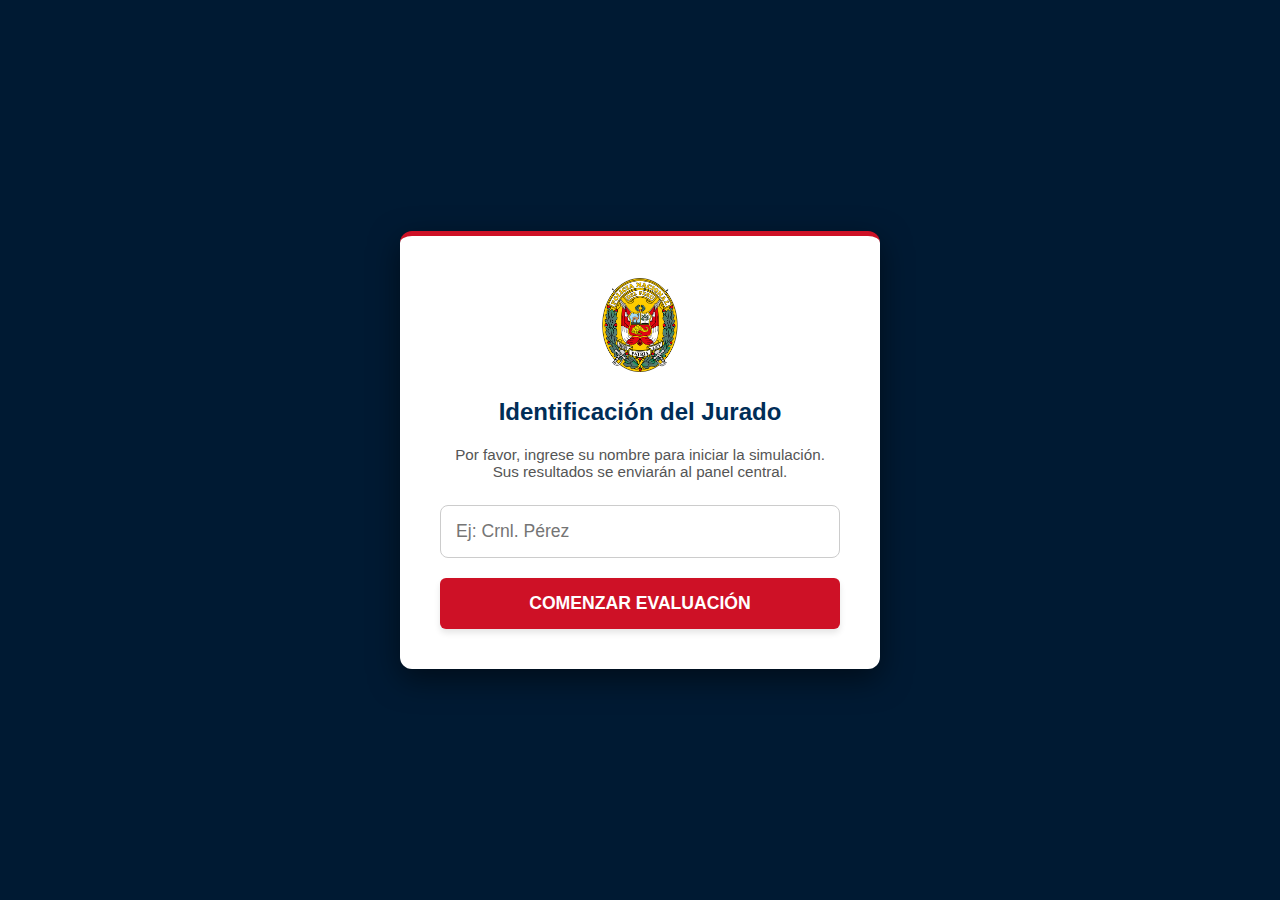
<file: invitado.html>
<!DOCTYPE html>
<html lang="es">
<head>
    <meta charset="UTF-8">
    <meta name="viewport" content="width=device-width, initial-scale=1.0">
    <title>Acceso Jurado SITSE</title>
    <link rel="stylesheet" href="style.css">
</head>
<body style="background-color: #001a33; display: flex; align-items: center; justify-content: center; height: 100vh; margin: 0;">

    <div style="background: white; padding: 40px; border-radius: 12px; box-shadow: 0 10px 30px rgba(0,0,0,0.5); width: 90%; max-width: 400px; text-align: center; border-top: 5px solid #ce1126;">
        <img src="Imagenes/escudoPNP.png" width="80" alt="PNP" style="margin-bottom: 20px;">
        <h2 style="color: #002d57; margin-top: 0;">Identificación del Jurado</h2>
        <p style="color: #555; font-size: 0.95rem; margin-bottom: 25px;">Por favor, ingrese su nombre para iniciar la simulación. Sus resultados se enviarán al panel central.</p>
        
        <input type="text" id="nombre-jurado" placeholder="Ej: Crnl. Pérez" style="width: 100%; padding: 15px; border: 1px solid #ccc; border-radius: 8px; font-size: 1.1rem; box-sizing: border-box; margin-bottom: 20px;">
        
        <button onclick="ingresarComoJurado()" class="btn-primary" style="width: 100%; font-size: 1.1rem; padding: 15px; background-color: #ce1126;">COMENZAR EVALUACIÓN</button>
    </div>

    <script>
        function ingresarComoJurado() {
            const nombre = document.getElementById('nombre-jurado').value.trim();
            
            if (!nombre) {
                alert("Por favor, ingrese un nombre para identificarse.");
                return;
            }

            // Guardamos temporalmente en el celular del jurado
            sessionStorage.setItem('sitse_guest_name', nombre + ' - INVITADO');
            sessionStorage.setItem('sitse_is_guest', 'true');
            
            // Redirigimos al simulador principal
            window.location.href = "index.html#dashboard-screen";
        }
    </script>
</body>
</html>
</file>
<file: style.css>
:root {
    --pnp-green: #006847;
    --pnp-dark: #002d57;
    --accent: #ce1126;
    --light: #f4f6f9;
    --text: #2c3e50;
    --success: #27ae60;
    --warning: #f39c12;
    --danger: #c0392b;
}

body {
    margin: 0; font-family: 'Segoe UI', Roboto, sans-serif;
    background-color: var(--light); color: var(--text);
    display: flex; flex-direction: column; min-height: 100vh;
}

main { flex: 1; padding-bottom: 120px; }
.hidden { display: none !important; }
.screen { animation: fadeIn 0.4s ease-out; max-width: 1200px; margin: 0 auto; padding: 20px; }

@keyframes fadeIn { from { opacity: 0; transform: translateY(10px); } to { opacity: 1; transform: translateY(0); } }

/* NAVBAR */
.navbar {
    /* Mezclamos un color sólido a la izquierda que se difumina hacia la imagen a la derecha */
    background: linear-gradient(90deg, #001a33 30%, rgba(0, 51, 34, 0.8) 70%, transparent 100%), 
                url('Imagenes/fondo-policias.jpg') no-repeat right center;
    background-color: #001a33; /* Color de respaldo */
    background-size: cover; /* Adapta la imagen sin deformarla */
    border-bottom: 4px solid var(--accent); /* Línea roja inferior */
    padding: 10px 20px; 
    display: flex; 
    justify-content: space-between;
    align-items: center; 
    box-shadow: 0 5px 15px rgba(0,0,0,0.4); 
    position: sticky; 
    top: 0; 
    z-index: 1000;
}
.nav-logo {
    height: 55px !important;
    width: auto;
    object-fit: contain;
    filter: drop-shadow(2px 2px 4px rgba(0,0,0,0.5)); /* Sombrita al logo */
}
.nav-left { display: flex; align-items: center; gap: 15px; }
/* Textos del Navbar ahora en blanco para contrastar el fondo oscuro */
.nav-title h1 { 
    font-size: 1.2rem; 
    margin: 0; 
    color: #ffffff; 
    text-shadow: 2px 2px 4px rgba(0,0,0,0.8);
    letter-spacing: 1px;
}
.nav-title nav { margin-top: 5px; }
/* ==========================================
   ESTILOS DE NAVEGACIÓN Y HOVER (CUADRO)
   ========================================== */
.hamburger-btn {
    display: none; /* Oculto en PC */
    background: none;
    border: none;
    color: white;
    font-size: 2rem;
    cursor: pointer;
    padding: 0 10px 0 0;
    line-height: 1;
    position: relative; /* NECESARIO para que funcione el z-index */
    z-index: 2001;      /* Mayor que el menú (2000) para que siempre quede al frente */
    transition: transform 0.2s ease;
}

.nav-title nav a {
    margin-right: 5px; 
    text-decoration: none; 
    color: #cccccc; 
    font-size: 0.95rem; 
    font-weight: 600; 
    padding: 8px 12px; /* Creamos el espacio del cuadro */
    border-radius: 6px; /* Bordes redondeados */
    transition: all 0.3s ease;
}

.nav-title nav a:hover { 
    color: #ffffff; 
    background-color: rgba(255, 255, 255, 0.2); /* El cuadro semitransparente al pasar el mouse */
    text-shadow: none; 
}

/* HERO & LOGIN */
#login-screen { max-width: 100%; padding: 0; }
.login-hero {
    height: 350px;
	width: 100%;
	margin-left: calc(-50vw+50%);
	left: 50%;
	transform:translateX(-50%);
	background-image: url('Imagenes/imagenBanner.png');
    background-size: cover;
	background-position: center 30%;
	position: relative;
    display: flex;
	justify-content: center;
	align-items: center;
	text-align: center;
}
.hero-overlay { position: absolute; inset: 0; background: linear-gradient(rgba(0,45,87,0.8), rgba(0,104,71,0.9)); }
.hero-content { position: relative; z-index: 2; color: white; }
.hero-content h1 { font-size: 2.5rem; font-weight: 800; text-shadow: 2px 2px 10px rgba(0,0,0,0.5); }

.login-container { 
	display: flex; 
	justify-content: center; 
	margin-top: 40px; 
	position: relative; 
	z-index: 10; }

.login-box { background: white; padding: 30px; border-radius: 10px; box-shadow: 0 10px 30px rgba(0,0,0,0.2); width: 100%; max-width: 400px; border-top: 5px solid var(--pnp-green); }
.login-box input { width: 100%; padding: 12px; margin: 8px 0; border: 1px solid #ccc; border-radius: 5px; box-sizing: border-box;}
.login-box button { width: 100%; padding: 12px; background: var(--pnp-dark); color: white; border: none; border-radius: 5px; font-weight: bold; cursor: pointer; transition: 0.3s;}
.login-box button:hover { background: var(--pnp-green); }
.login-box img {
    display: block;        /* Comportamiento de bloque para aceptar márgenes automáticos */
    margin: 0 auto 15px auto; /* 0 arriba, auto derecha, 15px abajo, auto izquierda -> CENTRADO */
}

/* SCROLL ANIMATIONS (CASEL & Expertos) */
.scroll-section { min-height: 70vh; display: flex; flex-direction: column; justify-content: center; align-items: center; text-align: center; padding: 40px 20px; }
.fade-element { opacity: 0; transform: translateY(30px); transition: all 0.8s ease-out; }
.fade-element.visible { opacity: 1; transform: translateY(0); }
.grid-casel { display: grid; grid-template-columns: repeat(auto-fit, minmax(200px, 1fr)); gap: 20px; margin-top: 30px; }
.casel-card { background: rgba(255,255,255,0.1); padding: 20px; border-radius: 8px; border: 1px solid rgba(255,255,255,0.2); }
.expert-card { display: flex; align-items: center; gap: 30px; background: white; padding: 30px; border-radius: 10px; margin-bottom: 30px; box-shadow: 0 5px 20px rgba(0,0,0,0.05); }
.expert-img { 
	width: 220px; 
	height: 220px;
	box-shadow: 0 5px 15px rgba(0,0,0,0.2);
	border-radius: 50%; 
	overflow: hidden; 
}

/* ==========================================
   ESTILOS PARA EL LOGIN DIVIDIDO (QR)
   ========================================== */
.login-split-box {
    display: flex;
    background: white;
    border-radius: 12px;
    box-shadow: 0 10px 40px rgba(0,0,0,0.15); /* Sombra más sutil */
    width: 100%;
    max-width: 800px; /* Más ancho para que entren ambas columnas */
    border-top: 5px solid var(--pnp-green);
    overflow: hidden;
    margin: 40px auto; /* Centrar en la página */
    font-family: 'Segoe UI', Arial, sans-serif; /* Forzar tipo de letra */
}

.login-col-left, .login-col-right {
    flex: 1;
    padding: 50px; /* Padding espacioso */
    display: flex;
    flex-direction: column;
    justify-content: center;
    align-items: center; /* Centrar contenidos horizontalmente */
    text-align: center;
}

.login-col-left {
    padding-right: 70px; /* Espacio para el divisor 'O' */
}

.login-col-right {
    background-color: #f0f4f8; /* Fondo gris-azul muy claro para contrastar */
    padding-left: 70px; /* Espacio para el divisor 'O' */
}

.login-col-left img.nav-logo, 
.login-col-left img[alt="Logo PNP"] {
    display: block;
    margin: 0 auto 15px auto;
}

.qr-img {
    width: 180px;
    height: 180px;
    border: 10px solid white;
    border-radius: 10px;
    box-shadow: 0 5px 15px rgba(0,0,0,0.1);
}

.login-divider {
    display: flex;
    flex-direction: column;
    align-items: center;
    justify-content: center;
    background: #d4e3f5; /* Color que combina con tu paleta de Detroit */
    width: 2px;
    position: relative;
    margin: 50px 0; /* Espacio vertical */
}

.login-divider span {
    background: #d4e3f5; /* Mismo color de la línea */
    color: var(--pnp-dark);
    font-weight: bold;
    font-size: 1.4rem;
    padding: 10px;
    border-radius: 50%;
    position: absolute;
    z-index: 2; /* Por delante de la línea */
}

.login-col-left h2 {
    margin-top: 15px;
    margin-bottom: 25px;
    text-align: center; /* Asegurar que el título esté centrado */
}

/* --- SOLUCIÓN A LOS CUADROS GRANDES Y PEGADOS --- */
.login-col-left input {
    width: 100%; /* Ocupar todo el ancho de la columna */
    padding: 12px; /* Reducir padding excesivo */
    margin-bottom: 12px; /* Añadir separación entre cuadros */
    border: 1px solid #ccc;
    border-radius: 8px; /* Esquinas redondeadas */
    box-sizing: border-box; /* Asegura que el padding no altere el ancho */
    font-size: 1rem;
    font-family: inherit; /* Heredar Segoe UI */
}

/* Elementos de la columna de QR */
.qr-img {
    width: 180px;
    height: 180px;
    border: 8px solid white; /* Borde para contrastar */
    border-radius: 10px;
    box-shadow: 0 4px 10px rgba(0,0,0,0.1); /* Sombra suave al QR */
    margin-bottom: 20px;
}

.login-col-right p {
    margin: 0;
    line-height: 1.5;
}

/* Responsividad: Apilar en celulares */
@media (max-width: 900px) {
    .login-split-box {
        flex-direction: column;
        max-width: 450px;
        margin: 20px auto;
    }
    .login-col-left, .login-col-right {
        padding: 40px;
    }
    .login-divider {
        width: 80%;
        height: 2px;
        margin: 0 auto;
        flex-direction: row; /* La línea se vuelve horizontal */
    }
    .login-divider span {
        padding: 5px 15px;
        border-radius: 20px;
    }
}

/* Responsividad: Si la pantalla es pequeña (Celular), apilar las columnas */
@media (max-width: 768px) {
    .login-split-box {
        flex-direction: column;
        max-width: 400px;
    }
    .login-divider {
        width: 80%;
        height: 2px;
        margin: 0 auto;
    }
    .login-divider span {
        padding: 5px 15px;
        border-radius: 20px;
    }
}


/* SIMULADOR */
.grid-casos { display: grid; grid-template-columns: repeat(auto-fit, minmax(280px, 1fr)); gap: 30px; }
.card-caso { background: white; border-radius: 10px; overflow: hidden; cursor: pointer; transition: 0.3s; box-shadow: 0 4px 10px rgba(0,0,0,0.1); }
.card-caso:hover { transform: translateY(-5px); box-shadow: 0 10px 25px rgba(0,104,71,0.3); border: 1px solid var(--pnp-green); }
.card-img { height: 200px; background-size: cover; background-position: center; }
.card-info { padding: 20px; }

.game-header { display: flex; justify-content: space-between; align-items: center; margin-bottom: 20px; }
#timer-box { font-size: 1.5rem; font-weight: bold; background: var(--pnp-dark); color: white; padding: 10px 20px; border-radius: 5px; }
.timer-danger { background: var(--danger) !important; animation: pulse 0.5s infinite; }
@keyframes pulse { 0% { transform: scale(1); } 50% { transform: scale(1.05); } 100% { transform: scale(1); } }

.simulation-container { display: flex; gap: 30px; background: white; padding: 30px; border-radius: 10px; box-shadow: 0 10px 30px rgba(0,0,0,0.1); }
.scene-visual { flex: 1; }
.scene-visual img { width: 100%; border-radius: 8px; object-fit: cover; border: 2px solid #eee; }
.scene-control { flex: 1.5; display: flex; flex-direction: column; }
.btn-grid { display: flex; flex-direction: column; gap: 12px; margin-top: 20px; }
/* Botones de las decisiones en el simulador */
.btn-decision { 
    padding: 15px; 
    background: #ffffff; 
    border: 2px solid #004280; 
    color: #004280; 
    border-radius: 8px; 
    text-align: left; 
    cursor: pointer; 
    font-size: 1rem; 
    transition: all 0.2s ease-in-out; 
    font-weight: 600; 
    box-shadow: 0 2px 4px rgba(0,0,0,0.05);
}
.btn-decision:hover { 
    background: #004280; 
    color: white; 
    padding-left: 20px; 
    box-shadow: 0 5px 15px rgba(0, 66, 128, 0.3); 
    transform: translateX(8px); /* Se mueve a la derecha levemente */
}

/* TABLAS Y ADMIN */
table { width: 100%; border-collapse: collapse; background: white; box-shadow: 0 2px 10px rgba(0,0,0,0.05); border-radius: 8px; overflow: hidden; }
th, td { padding: 15px; text-align: left; border-bottom: 1px solid #eee; }
th { background: var(--pnp-dark); color: white; }
tr:hover { background: #f9f9f9; }
.badge { padding: 5px 10px; border-radius: 20px; font-size: 0.8rem; font-weight: bold; }
.bg-success { background: #d4edda; color: #155724; }
.bg-warning { background: #fff3cd; color: #856404; }
.bg-danger { background: #f8d7da; color: #721c24; }

/* REPORTES */
.competency-bar { margin: 10px 0; display: flex; align-items: center; gap: 10px; }
.bar-track { flex: 1; height: 10px; background: #eee; border-radius: 5px; overflow: hidden; }
.bar-fill { height: 100%; transition: width 1s; }

/* ESTILOS PARA RANKING ADMIN */
.rank-1 { background-color: #ffd700 !important; color: #000; font-weight: bold; } /* Oro */
.rank-2 { background-color: #e0e0e0 !important; color: #000; font-weight: bold; } /* Plata */
.rank-3 { background-color: #cd7f32 !important; color: #fff; font-weight: bold; } /* Bronce */
.rank-top10 { font-weight: bold; font-size: 1.1rem; }
.rank-normal { font-size: 1rem; }

.admin-header { margin-bottom: 20px; border-bottom: 2px solid var(--pnp-green); padding-bottom: 10px; }
#admin-breadcrumb { color: var(--pnp-dark); font-weight: bold; }
.admin-list-item { 
    background: white; padding: 15px 20px; border-radius: 8px; margin-bottom: 10px; 
    box-shadow: 0 2px 5px rgba(0,0,0,0.05); cursor: pointer; display: flex; 
    justify-content: space-between; border-left: 5px solid var(--pnp-dark); transition: 0.2s;
}
.admin-list-item:hover { transform: translateX(5px); background: #f0f4f8; }

.main-footer { position: fixed; bottom: 0; width: 100%; background: #1a1a1a; color: white; text-align: center; padding: 10px 0; z-index: 1000; border-top: 3px solid var(--accent); }

/* ==========================================
   PERFIL DE USUARIO Y BARRA (EN EL BANNER OSCURO)
   ========================================== */
.nav-user { display: flex; flex-direction: column; align-items: flex-end; }
.user-name-text { 
    font-size: 1.2rem; 
    font-weight: 800; 
    color: #ffffff; /* Letra blanca */
    font-family: 'Segoe UI', Arial, sans-serif; 
    text-shadow: 1px 1px 3px rgba(0,0,0,0.8);
}
.user-status-row { display: flex; align-items: center; gap: 10px; margin-top: 3px; }
.status-online { 
    color: #00ff00; /* Verde neón para que brille en la oscuridad */
    font-size: 0.95rem; 
    font-weight: 600; 
    text-shadow: 0 0 5px rgba(0,255,0,0.3);
}
.btn-logout { 
    background: none; 
    border: none; 
    color: #ff6666; /* Rojo más claro para fondo oscuro */
    cursor: pointer; 
    font-size: 0.95rem; 
    font-weight: bold; 
    padding: 0; 
    transition: 0.2s; 
    font-family: 'Segoe UI', Arial, sans-serif; 
}
.btn-logout:hover { color: #ff3333; text-shadow: 0 0 5px rgba(255,0,0,0.5); }

/* ==========================================
   BOTONES MODERNOS Y DINÁMICOS
   ========================================== */
.action-buttons { display: flex; gap: 15px; margin-top: 30px; margin-bottom: 40px; justify-content: flex-start; }

.btn-primary { background: var(--pnp-green); color: white; padding: 12px 24px; border: none; border-radius: 6px; cursor: pointer; font-size: 1rem; font-weight: bold; transition: 0.3s; box-shadow: 0 4px 6px rgba(0,0,0,0.1); }
.btn-primary:hover { background: #004d34; transform: translateY(-3px); box-shadow: 0 6px 12px rgba(0,0,0,0.15); }

.btn-danger { background: var(--accent); color: white; padding: 12px 24px; border: none; border-radius: 6px; cursor: pointer; font-size: 1rem; font-weight: bold; transition: 0.3s; box-shadow: 0 4px 6px rgba(0,0,0,0.1); }
.btn-danger:hover { background: #a00d1d; transform: translateY(-3px); box-shadow: 0 6px 12px rgba(0,0,0,0.15); }

.btn-back { 
    background: #004280; /* Azul PNP */
    color: white; 
    padding: 12px 24px; 
    border: none; 
    border-radius: 6px; 
    cursor: pointer; 
    font-size: 1rem; 
    font-weight: bold; 
    transition: all 0.3s ease; 
    box-shadow: 0 4px 6px rgba(0,0,0,0.1); 
}
.btn-back:hover { 
    background: #002d57; /* Azul más oscuro al pasar el mouse */
    transform: translateY(-3px) scale(1.02); 
    box-shadow: 0 6px 15px rgba(0, 45, 87, 0.4); 
}

/* Botón secundario para listas del Admin */
.btn-secondary { 
    background: #546e7a; /* Color gris azulado militar */
    color: white; 
    padding: 10px 20px; 
    border: none; 
    border-radius: 6px; 
    cursor: pointer; 
    font-size: 1rem; 
    font-weight: bold; 
    transition: all 0.3s ease; 
    box-shadow: 0 4px 6px rgba(0,0,0,0.1); 
}
.btn-secondary:hover { 
    background: #37474f; /* Más oscuro al pasar el mouse */
    transform: translateY(-3px); 
    box-shadow: 0 6px 12px rgba(0,0,0,0.2); 
}

.btn-sm { 
    padding: 8px 16px; 
    font-size: 0.85rem; 
    background-color: var(--pnp-dark); 
    color: white; 
    border: none; 
    border-radius: 5px; 
    cursor: pointer; 
    transition: 0.3s; 
    font-weight: bold; 
    box-shadow: 0 2px 5px rgba(0,0,0,0.1); 
}
.btn-sm:hover { 
    background-color: var(--pnp-green); /* Cambia a verde al pasar el mouse */
    transform: translateY(-2px); 
    box-shadow: 0 4px 8px rgba(0,104,71,0.3); 
}

/* ==========================================
   TARJETAS CASEL INTERACTIVAS (HOVER EFECT)
   ========================================== */
.casel-card.interactive {
    position: relative;
    background: white;
    color: var(--pnp-dark);
    padding: 30px 20px;
    border-radius: 12px;
    overflow: hidden;
    cursor: default;
    box-shadow: 0 4px 10px rgba(0,0,0,0.3);
    min-height: 140px;
    display: flex;
    align-items: center;
    justify-content: center;
    transition: transform 0.3s ease;
}

.casel-card.interactive h3 {
    margin: 0;
    font-size: 1.2rem;
    z-index: 1;
    transition: opacity 0.3s;
    text-align: center;
}

/* La capa flotante oculta (El cuadro verde que sube) */
.casel-overlay {
    position: absolute;
    top: 0;
    left: 0;
    width: 100%;
    height: 100%;
    background: rgba(0, 104, 71, 0.95); /* Verde institucional */
    color: white;
    display: flex;
    align-items: center;
    justify-content: center;
    padding: 20px;
    box-sizing: border-box;
    text-align: center;
    opacity: 0; /* Oculto por defecto */
    transform: translateY(100%); /* Escondido hacia abajo */
    transition: all 0.4s ease-in-out;
    z-index: 2;
}

.casel-overlay p {
    font-size: 0.95rem;
    line-height: 1.4;
    margin: 0;
}

/* EFECTOS AL PASAR EL MOUSE */
.casel-card.interactive:hover {
    transform: translateY(-5px); /* La tarjeta salta un poco */
}

.casel-card.interactive:hover .casel-overlay {
    opacity: 1; /* Se hace visible */
    transform: translateY(0); /* Sube a cubrir toda la tarjeta */
}

.casel-card.interactive:hover h3 {
    opacity: 0; /* Desaparece el título original */
}

/* ==========================================
   SISTEMA DE NOTIFICACIONES Y COMENTARIOS ADMIN
   ========================================== */
.notification-container { position: relative; cursor: pointer; display: flex; align-items: center; transition: 0.3s; }
.notification-container:hover { transform: scale(1.1); }
.badge-notif { position: absolute; top: -5px; right: -10px; background: #ff3333; color: white; border-radius: 50%; padding: 2px 7px; font-size: 0.75rem; font-weight: bold; box-shadow: 0 2px 4px rgba(0,0,0,0.5); }
.notif-tooltip { visibility: hidden; width: max-content; background-color: #333; color: #fff; text-align: center; border-radius: 6px; padding: 8px 12px; position: absolute; z-index: 100; top: 120%; left: 50%; transform: translateX(-50%); opacity: 0; transition: opacity 0.3s; font-size: 0.85rem; }
.notification-container:hover .notif-tooltip { visibility: visible; opacity: 1; }

/* Resaltado en la tabla para el usuario */
.row-has-comment { background-color: #fff9c4 !important; border-left: 5px solid #f39c12; }
.row-has-comment:hover { background-color: #fff59d !important; }

/* Cajas de comentarios en el reporte */
.admin-comment-box { background: #e3f2fd; border-left: 5px solid #0288d1; padding: 12px; margin-top: 15px; border-radius: 0 5px 5px 0; }
.admin-comment-title { font-weight: bold; color: #0288d1; font-size: 0.9rem; margin-bottom: 5px; display: block; }
.admin-textarea { width: 100%; padding: 10px; margin-top: 10px; border: 1px solid #90caf9; border-radius: 5px; font-family: inherit; resize: vertical; min-height: 60px; }


/* ==========================================
   CORRECCIONES: GRID CASEL Y FOOTER CHATO
   ========================================== */

/* Forzar exactamente 3 columnas para las 6 tarjetas CASEL */
.grid-casel {
    display: grid;
    grid-template-columns: repeat(3, 1fr); /* 3 columnas fijas */
    gap: 25px;
    width: 100%;
}

/* Responsividad: Si la pantalla es más pequeña (Tablet), baja a 2 columnas */
@media (max-width: 950px) {
    .grid-casel { grid-template-columns: repeat(2, 1fr); }
}

/* Responsividad: Si es un celular, baja a 1 columna */
@media (max-width: 600px) {
    .grid-casel { grid-template-columns: 1fr; }
}

/* Footer más delgado/chato */
.main-footer {
    position: fixed;
    bottom: 0;
    width: 100%;
    background: #1a1a1a;
    color: white;
    text-align: center;
    padding: 6px 0; /* Padding reducido drásticamente */
    z-index: 1000;
    border-top: 3px solid var(--accent);
}

.main-footer p {
    margin: 2px 0; /* Márgenes de texto reducidos */
    font-size: 0.8rem;
}

/* Ajuste del espacio principal para que el footer no tape nada */
main {
    flex: 1;
    padding-bottom: 70px; /* Reducido para acoplarse al nuevo footer */
}

/* ==========================================
   ÁRBOL DE DECISIONES (Flujograma Estilo Detroit)
   ========================================== */
.tree-step {
    display: flex;
    flex-direction: column;
    align-items: center;
    position: relative;
    min-width: 380px;
}

/* Línea principal que conecta los pasos (Horizontal) */
.tree-step::after {
    content: '';
    position: absolute;
    right: -50px; 
    top: 25px; /* A la altura de la caja de situación */
    width: 50px;
    height: 3px;
    background: #00b4d8;
    z-index: 1;
}
.tree-step:last-child::after { display: none; }

.tree-scene {
    background: #001a33;
    color: #e0e0e0;
    padding: 15px;
    border-radius: 8px;
    border: 2px solid #00b4d8;
    width: 100%;
    text-align: center;
    font-size: 0.85rem;
    margin-bottom: 30px;
    position: relative;
    z-index: 2;
    box-shadow: 0 0 15px rgba(0, 180, 216, 0.3);
}

/* Línea vertical de la situación hacia las ramas de opciones */
.tree-scene::after {
    content: '';
    position: absolute;
    bottom: -30px;
    left: 50%;
    width: 2px;
    height: 30px;
    background: #00b4d8;
    z-index: 1;
}

.tree-branches {
    display: flex;
    flex-direction: column;
    gap: 15px;
    width: 95%;
    position: relative;
}

.tree-node-option {
    padding: 12px;
    border-radius: 6px;
    font-size: 0.8rem;
    position: relative;
    z-index: 2;
    transition: 0.3s;
}

/* --- RUTA ELEGIDA (Sombreada y de color) --- */
.tree-node-chosen {
    background: #004280;
    color: white;
    border-left: 6px solid #00ff00;
    box-shadow: 0 4px 10px rgba(0,0,0,0.5);
    font-weight: bold;
}
.tree-node-chosen.Idóneo { border-left-color: #00ff00; }
.tree-node-chosen.Aceptable { border-left-color: #f39c12; }
.tree-node-chosen.EnProgreso { border-left-color: #e67e22; }
.tree-node-chosen.OportunidaddeMejora { border-left-color: #ff3333; }

/* --- RUTAS DESCARTADAS (Grises y Legibles) --- */
.tree-node-unchosen {
    background: rgba(255, 255, 255, 0.08); /* Fondo semitransparente claro */
    color: #a0a0a0; /* Gris claro legible */
    border: 1px dashed #666;
    font-style: normal;
}

/* ==========================================
   TARJETAS PANORÁMICAS DE EXPERTOS
   ========================================== */
.expert-card-pano {
    display: flex;
    align-items: center;
    justify-content: flex-end; /* Mueve el texto a la derecha */
    border-radius: 12px;
    margin-bottom: 30px;
    padding: 40px 50px;
    min-height: 350px;
    box-shadow: 0 10px 30px rgba(0,0,0,0.1);
    background-size: cover;
    background-position: left center; /* Asegura que el rostro a la izquierda siempre se vea */
    position: relative;
    overflow: hidden;
}

.expert-card-pano .expert-text {
    width: 45%; /* El texto ocupa solo la mitad derecha */
    padding: 15px;
	position: relative;
    z-index: 2;
    text-align: right; /* Alineamos el texto a la derecha para que se vea elegante */
}

/* Adaptación para pantallas pequeñas (Celulares) */
@media (max-width: 768px) {
    .expert-card-pano {
        justify-content: center;
        padding: 30px 20px;
    }
    .expert-card-pano .expert-text {
        width: 100%;
        text-align: center;
        background: rgba(244, 246, 249, 0.85); /* Un fondo extra semitransparente para proteger la lectura */
        padding: 20px;
        border-radius: 10px;
        box-shadow: 0 4px 10px rgba(0,0,0,0.1);
    }
}

/* ==========================================
   DISEÑO MÓVIL INTEGRAL (APP + CONSOLA JUEGO)
   ========================================== */
@media (max-width: 768px) {
    /* 1. NAVBAR COMPACTA (ESTILO APP) */
    /* REDUCCIÓN DEL BANNER DE LOGIN */
    .login-hero { height: 180px !important; }
    .hero-content h1 { font-size: 1.5rem !important; margin-bottom: 5px; }
    .hero-content p { font-size: 0.85rem !important; margin-top: 0; }

    /* MENÚ HAMBURGUESA LATERAL */
    .hamburger-btn { display: block; } /* Mostrar botón en celular */
    
    .nav-title nav { 
        display: flex !important; /* Forzamos a que exista */
        flex-direction: column;
        position: fixed;
        top: 0;
        left: -260px; /* Escondido fuera de la pantalla a la izquierda */
        width: 240px;
        height: 100vh;
        background-color: rgba(0, 26, 51, 0.95); /* Azul PNP oscuro y algo transparente */
        backdrop-filter: blur(5px);
        box-shadow: 2px 0 15px rgba(0,0,0,0.6);
        z-index: 2000;
        padding-top: 70px; /* Espacio para que no tape el banner */
        transition: left 0.3s ease-in-out; /* Animación de entrada */
        margin: 0 !important;
        align-items: flex-start !important;
        justify-content: flex-start !important;
    }

    /* Clase mágica que hace que el menú entre a la pantalla */
    .nav-title nav.open { left: 0; }

    /* Estilo de los botones dentro del menú lateral */
    .nav-title nav a {
        margin: 0 !important;
        padding: 15px 25px !important;
        width: 100%;
        border-bottom: 1px solid rgba(255,255,255,0.1);
        border-radius: 0 !important;
        box-sizing: border-box;
    }
	.navbar { 
        flex-direction: row !important; 
        padding: 5px 10px; 
        height: 60px; 
        justify-content: space-between;
    }
    .nav-left { 
        flex-direction: row !important; 
        align-items: center; 
        flex: 2; 
        gap: 8px;
    }
    .nav-logo { height: 35px !important; margin: 0 !important; }
    .nav-title h1 { 
        font-size: 0.65rem !important; 
        text-align: left; 
        line-height: 1.1; 
    }
    .nav-user { scale: 0.8; transform-origin: right; align-items: flex-end; }
    .status-online { font-size: 0; }
    .status-online::before { content: "●"; font-size: 14px; }

    /* 2. CONSOLA DE ESTADÍSTICAS (PUNTAJE Y TIEMPO) */
    .game-header { 
        display: grid; 
        grid-template-columns: 1fr 1fr 1fr; /* Tres columnas iguales */
        align-items: center; 
        gap: 5px; 
        padding: 5px; 
        margin-bottom: 10px;
    }
    .btn-back { 
        width: 100% !important; 
        padding: 8px 2px !important; 
        font-size: 0.65rem !important; 
        margin: 0 !important;
        white-space: nowrap;
    }
    .stats-bar { 
        font-size: 0.75rem !important; 
        text-align: center;
        background: rgba(255,255,255,0.8);
        padding: 5px;
        border-radius: 4px;
        color: var(--pnp-dark);
        font-weight: bold;
    }
    #timer-box { 
        font-size: 0.75rem !important; 
        width: 100% !important; 
        padding: 8px 2px !important; 
        margin: 0 !important;
    }

    /* 3. CONTENEDOR DEL SIMULADOR (EL CUADRADO MODERNO) */
    .simulation-container {
        flex-direction: column !important; 
        padding: 10px !important;
        gap: 10px !important;
        border: 1px solid #ddd;
        background: #fff;
    }
    .scene-visual { width: 100% !important; }
    .scene-visual video, .scene-visual img {
        max-height: 160px; /* Video más controlado */
        object-fit: cover;
    }

    /* 4. TEXTO IZQUIERDA Y BOTONES DERECHA */
    .scene-control {
        display: grid;
        grid-template-columns: 1.1fr 1fr; /* 55% texto, 45% botones */
        gap: 10px;
        align-items: start;
        text-align: left;
    }
    #escena-titulo { font-size: 0.85rem; margin-bottom: 5px; color: var(--pnp-dark); }
    #escena-texto { 
        font-size: 0.7rem !important; 
        line-height: 1.2; 
        margin: 0;
        color: #333;
    }
    .btn-grid { 
        display: flex; 
        flex-direction: column; 
        gap: 6px; 
        margin-top: 0 !important;
    }
    .btn-decision { 
        font-size: 0.65rem !important; 
        padding: 6px !important; 
        text-align: center;
        width: 100%;
    }

    /* 5. FOOTER MINIATURA */
    .main-footer { padding: 4px 0 !important; }
    .main-footer p { font-size: 0.55rem !important; margin: 1px 0; }
    main { padding-bottom: 40px; }
}

/* ==========================================
   ANIMACIÓN DE PANTALLA DE CARGA
   ========================================== */
.spin-animation {
    animation: spin3D 2.5s linear infinite;
    filter: drop-shadow(0px 10px 10px rgba(0,0,0,0.3)); /* Una sombra para que el 3D resalte */
}

@keyframes spin3D {
    0% { transform: rotateY(0deg); }
    100% { transform: rotateY(360deg); }
}
</file>
